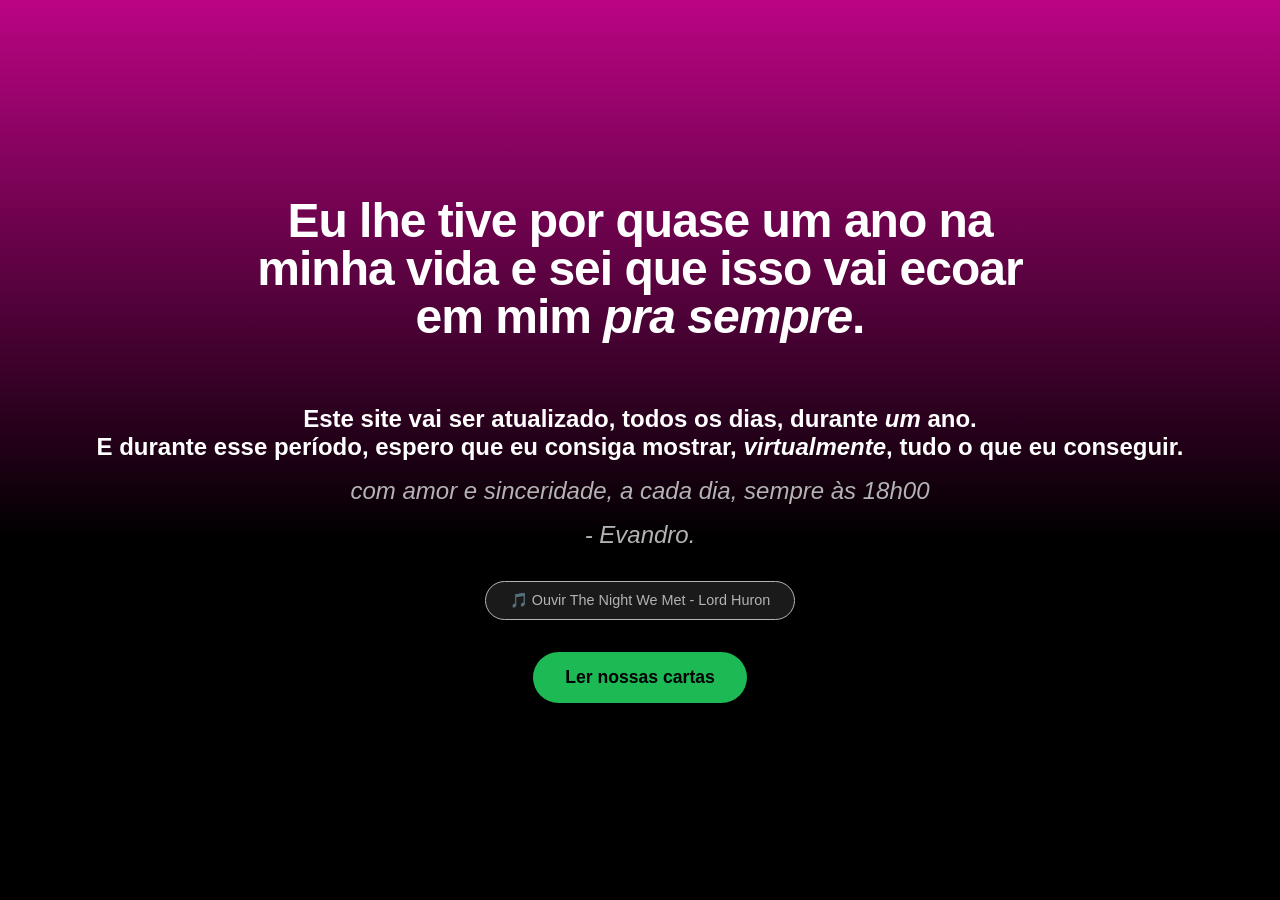
<file: index.html>
<!DOCTYPE html>
<html lang="pt-BR">
<head>
    <meta charset="UTF-8">
    <meta name="viewport" content="width=device-width, initial-scale=1.0">
    <title>Para Brenda</title>
    <link rel="stylesheet" href="styles.css">
</head>
<body style="justify-content: center;">

    <h1>Eu lhe tive por quase um ano na minha vida e sei que isso vai ecoar em mim <em>pra sempre</em>.</h1>
    <h2>Este site vai ser atualizado, todos os dias, durante <em>um</em> ano.</h2>
    <h2>E durante esse período, espero que eu consiga mostrar, <em>virtualmente</em>, tudo o que eu conseguir.</h2>
    <p class="signature">com amor e sinceridade, a cada dia, sempre às 18h00</p>
    <p class="signature">- Evandro.</p>

    <audio id="musicaFundo" src="trilha.mp3" loop></audio>

    <button id="btnPlay" class="btn-secundario" style="margin-top: 2rem; display: none; background: rgba(255,255,255,0.1);">
        🎵 Ouvir The Night We Met - Lord Huron
    </button>

    <a href="cartas.html" class="btn">Ler nossas cartas</a>

    <script>
        const audio = document.getElementById('musicaFundo');
        const btnPlay = document.getElementById('btnPlay');

        // Assim que a página carregar, o site tenta dar o play
        window.addEventListener('load', () => {
            audio.play().catch(() => {
                // Se der erro (o navegador bloqueou o som), ele mostra o botão
                btnPlay.style.display = 'inline-block';
            });
        });

        // Se ela precisar clicar no botão, a música toca e o botão some
        btnPlay.addEventListener('click', () => {
            audio.play();
            btnPlay.style.display = 'none';
        });

        // Truque extra: se ela clicar em qualquer lugar da tela (tipo um toque acidental), a música também tenta tocar
        document.body.addEventListener('click', () => {
            if (audio.paused) {
                audio.play();
                btnPlay.style.display = 'none';
            }
        }, { once: true });
    </script>
</body>
</html>
</file>
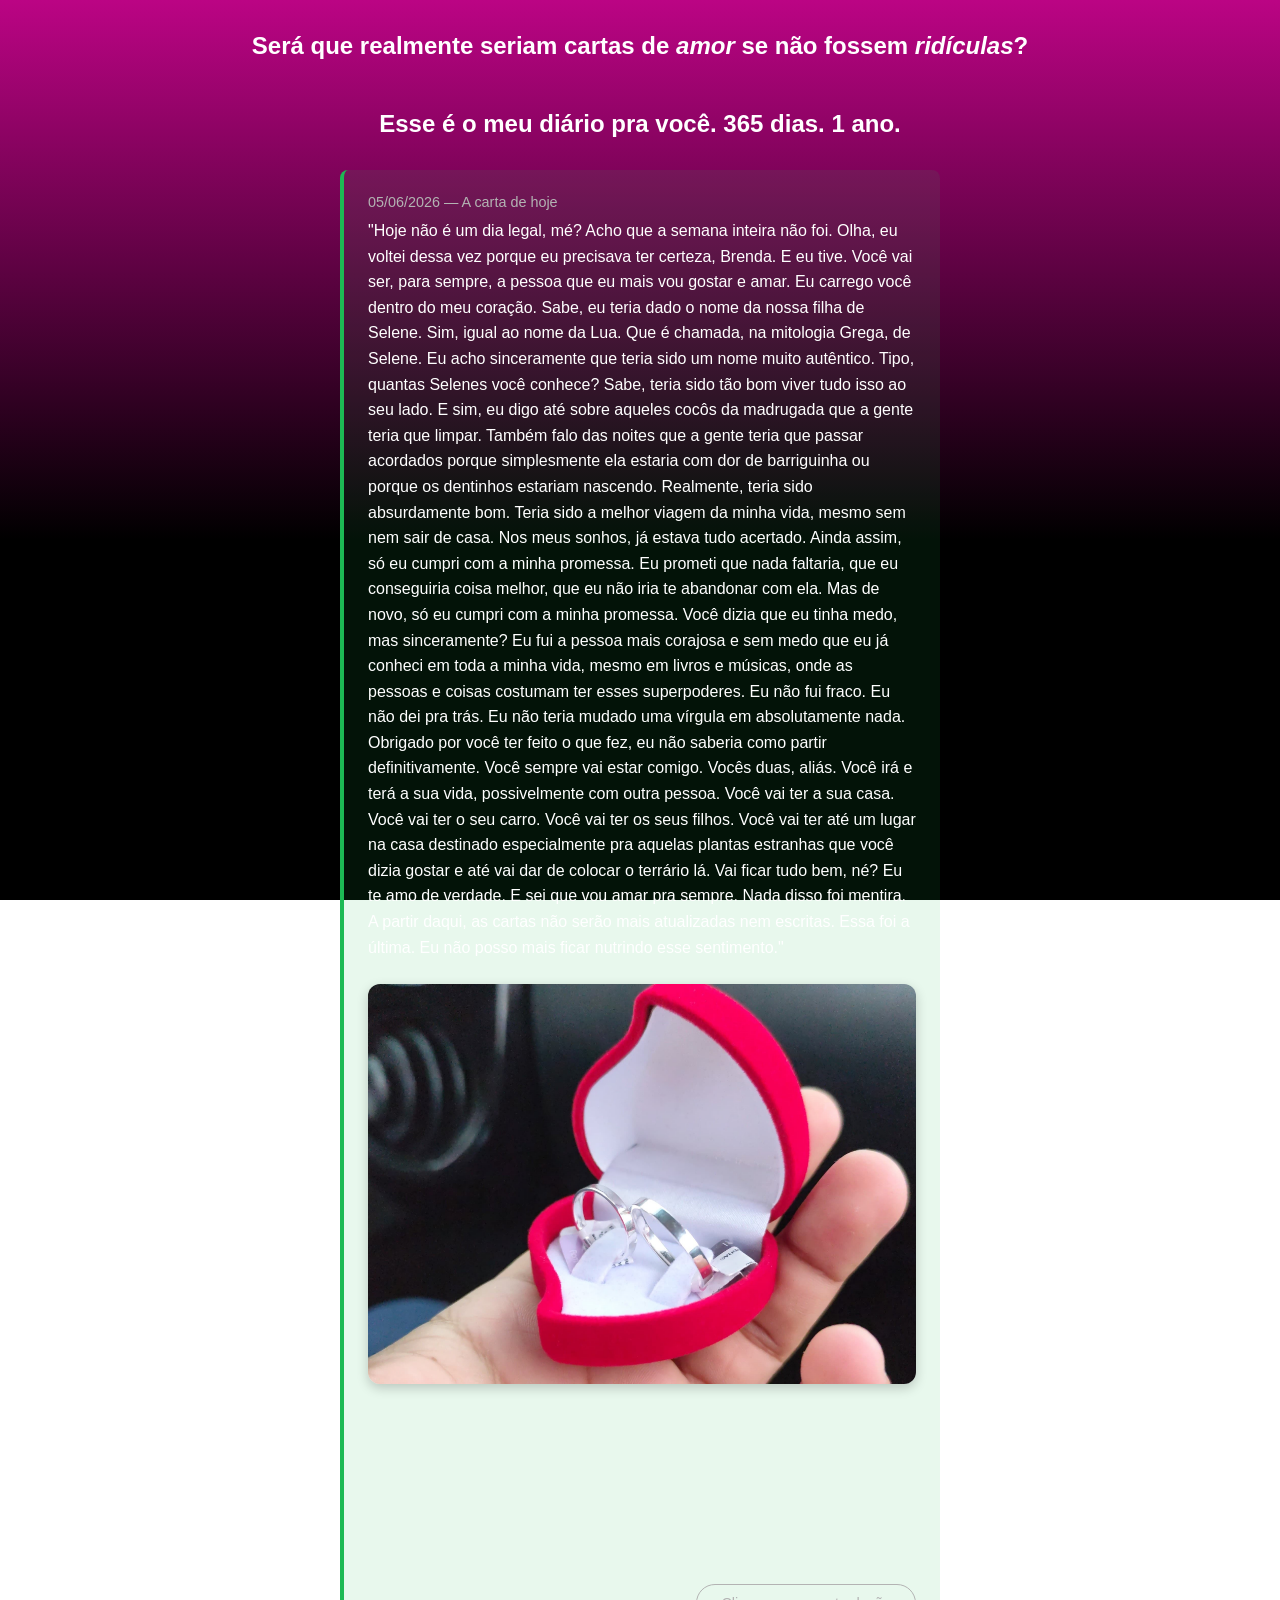
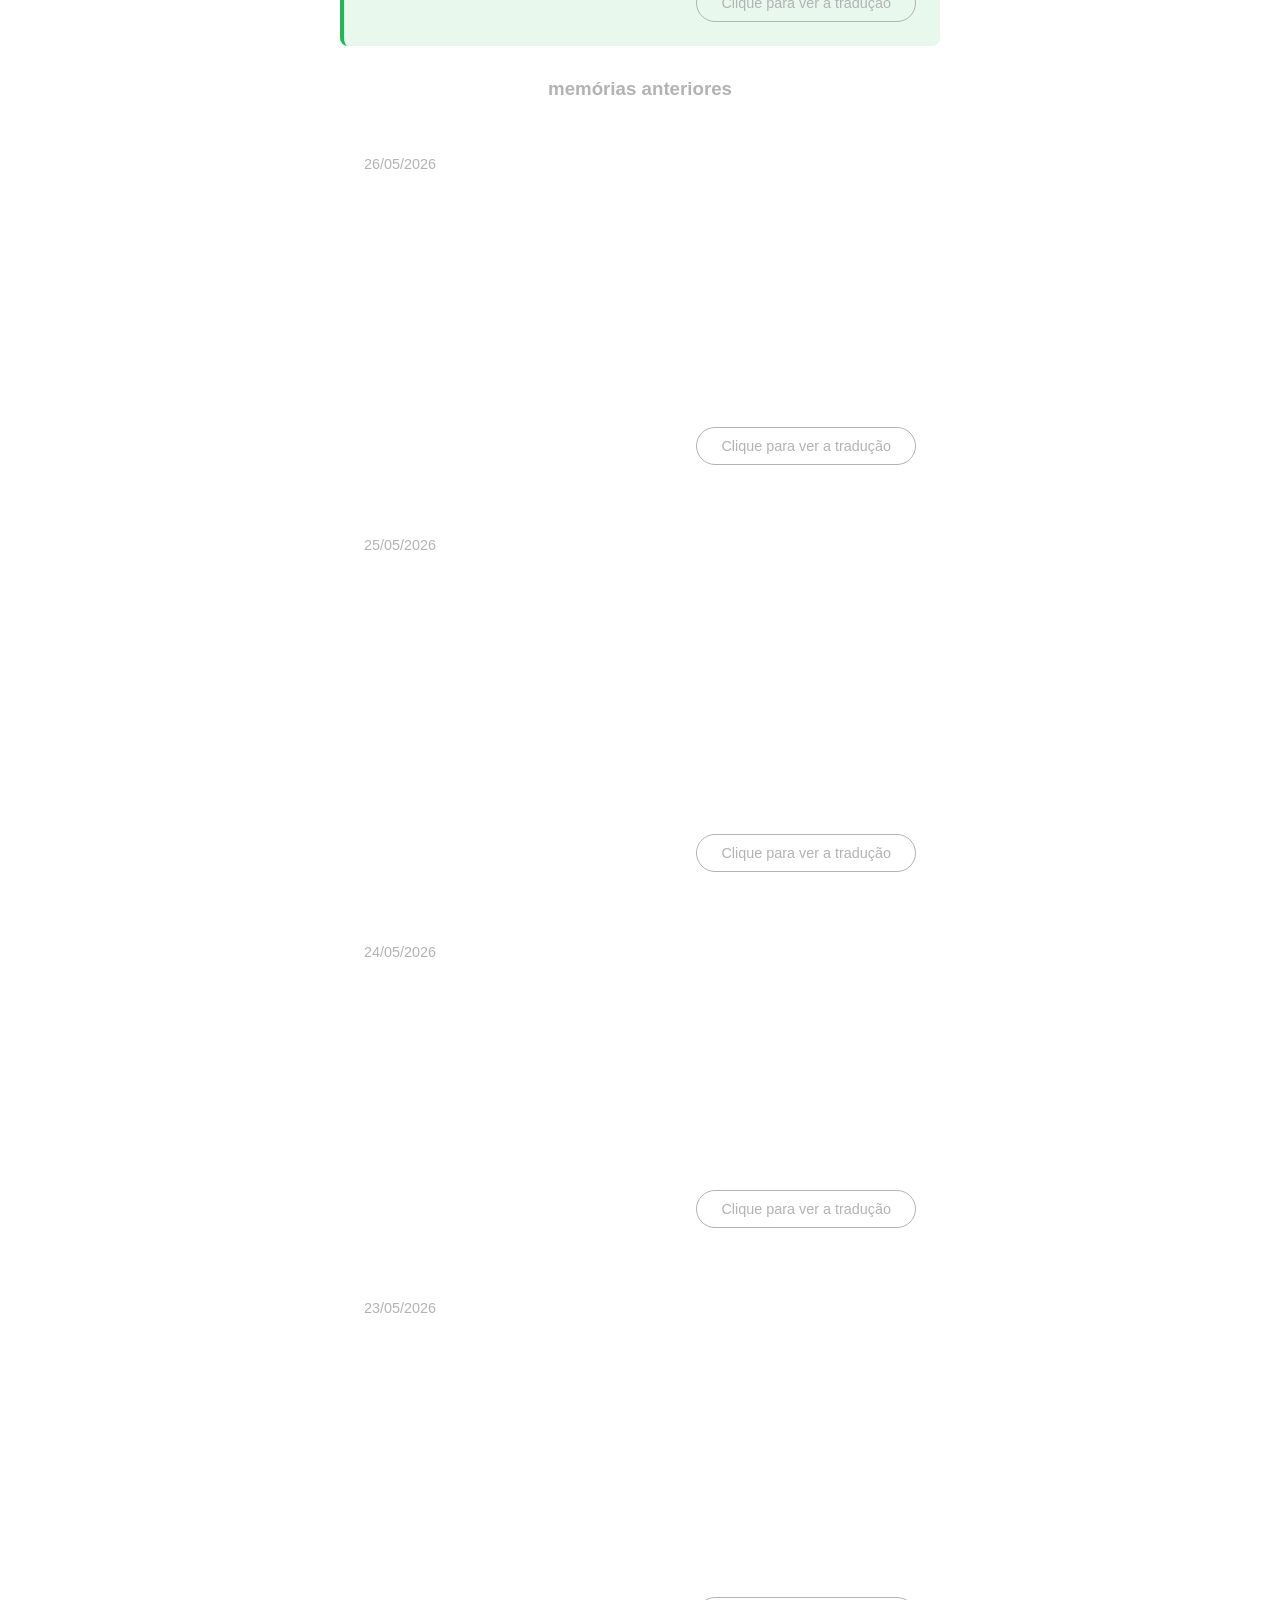
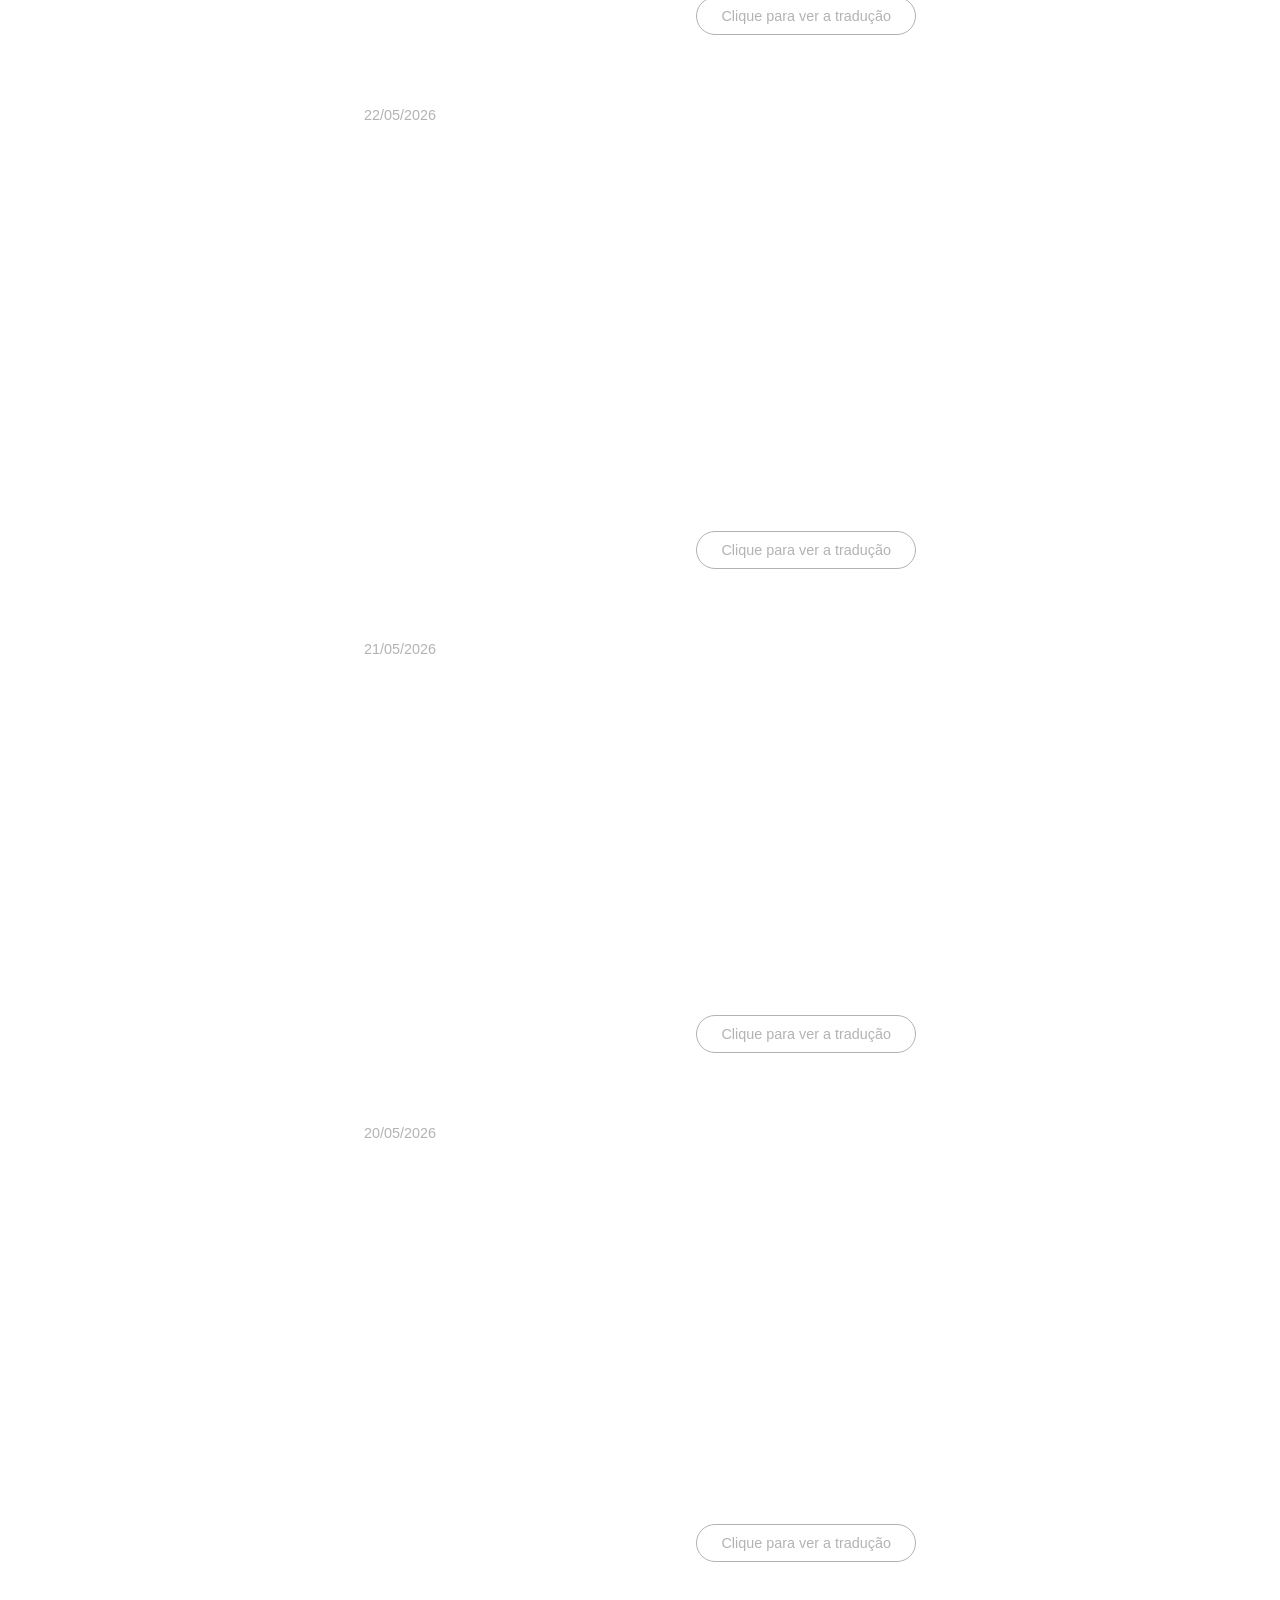
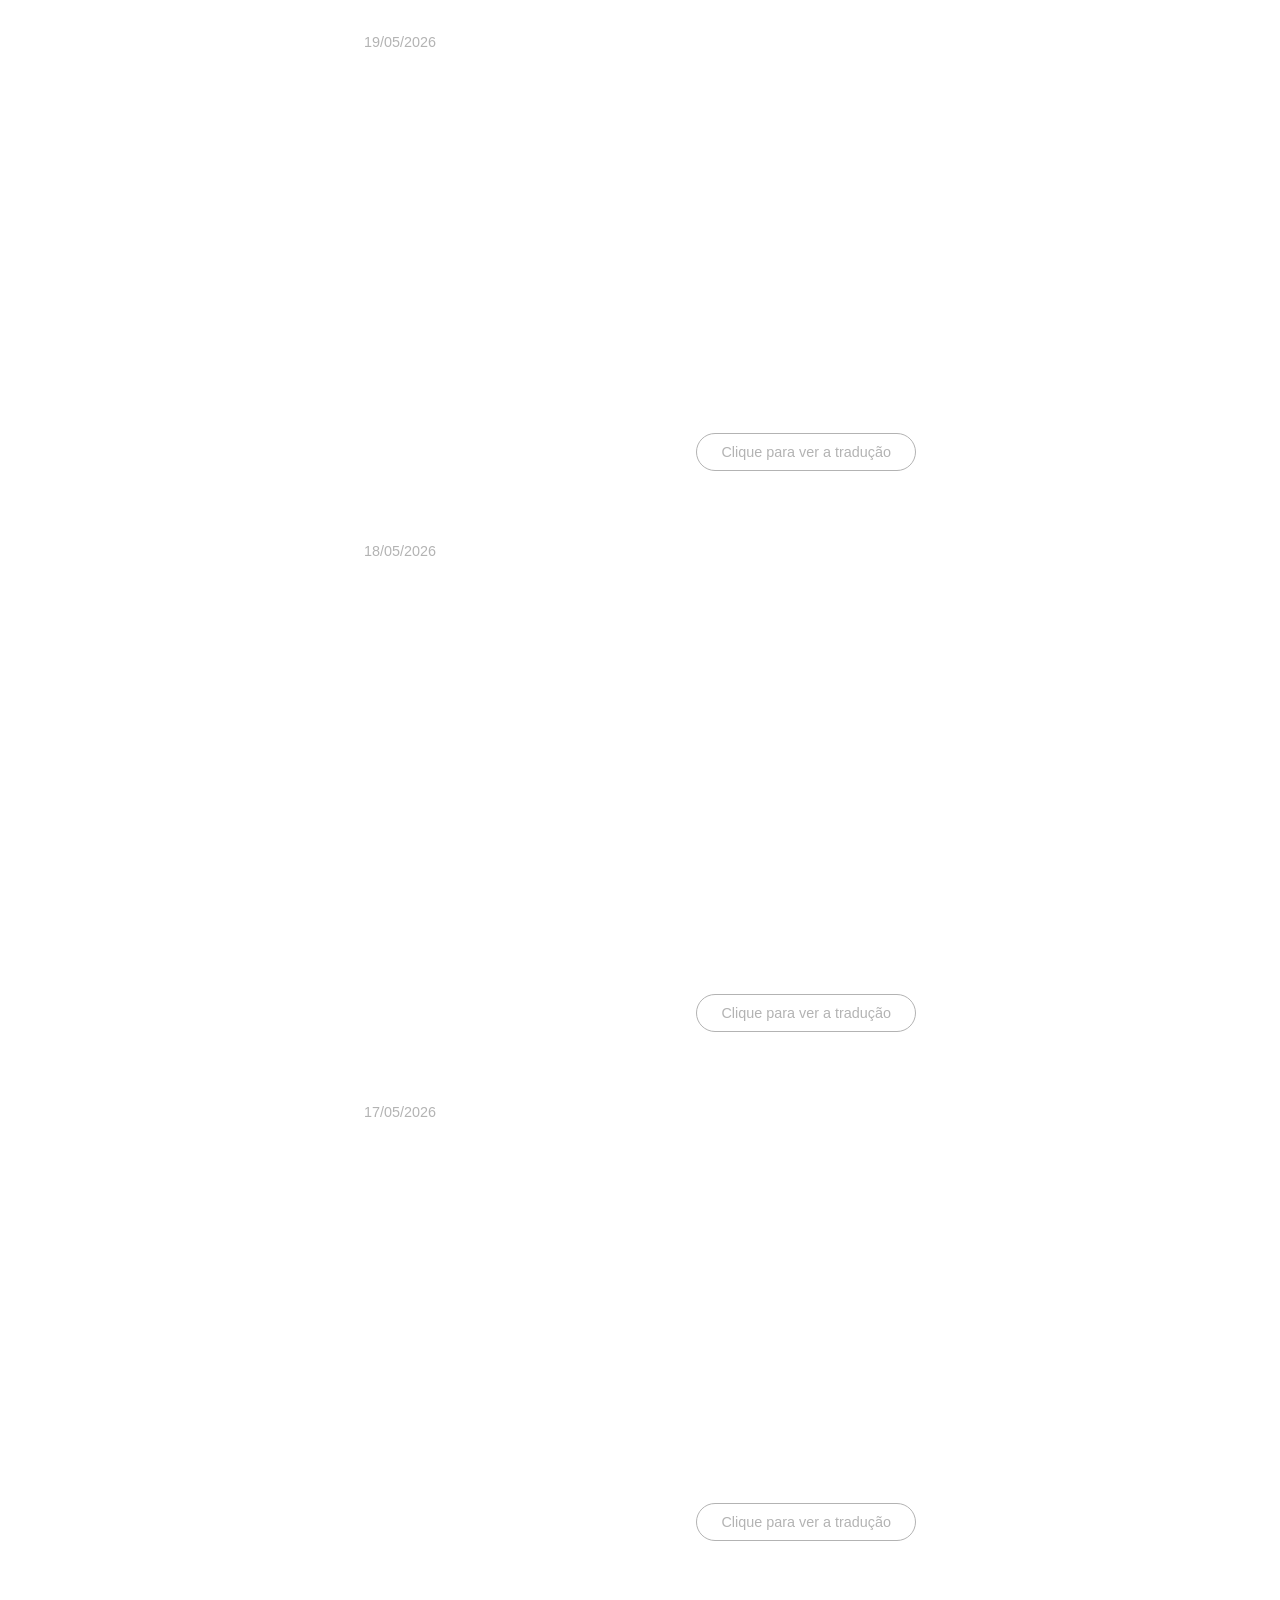
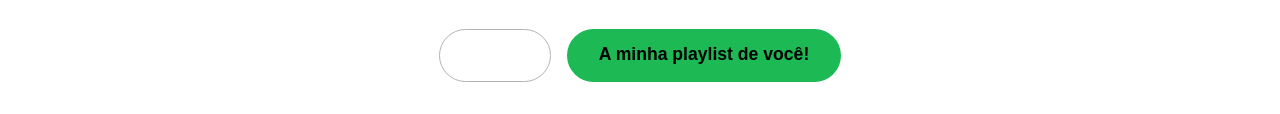
<file: cartas.html>
<!DOCTYPE html>
<html lang="pt-BR">
<head>
    <meta charset="UTF-8">
    <meta name="viewport" content="width=device-width, initial-scale=1.0">
    <title>Minhas cartas</title>
    <link rel="stylesheet" href="styles.css">
</head>
<body>

    <h2 style="margin-bottom: 2rem;">Será que realmente seriam cartas de <em>amor</em> se não fossem <em>ridículas</em>?</h2><br>
    
    <h2 style="margin-bottom: 2rem;">Esse é o meu diário pra você. 365 dias. 1 ano.</h2>
    
    <div class="cartas-container" id="container-hoje">
        </div>

    <h3 style="margin: 2rem 0; color: var(--text-sub);">memórias anteriores</h3>

    <div class="cartas-container" id="container-passadas">
        </div>

    <nav>
        <a href="index.html" class="btn" style="background: transparent; color: var(--text-main); border: 1px solid var(--text-sub);">Início</a>
        <a href="musica.html" class="btn">A minha playlist de você!</a>
    </nav>

    <script src="script.js"></script>

</body>
</html>
</file>
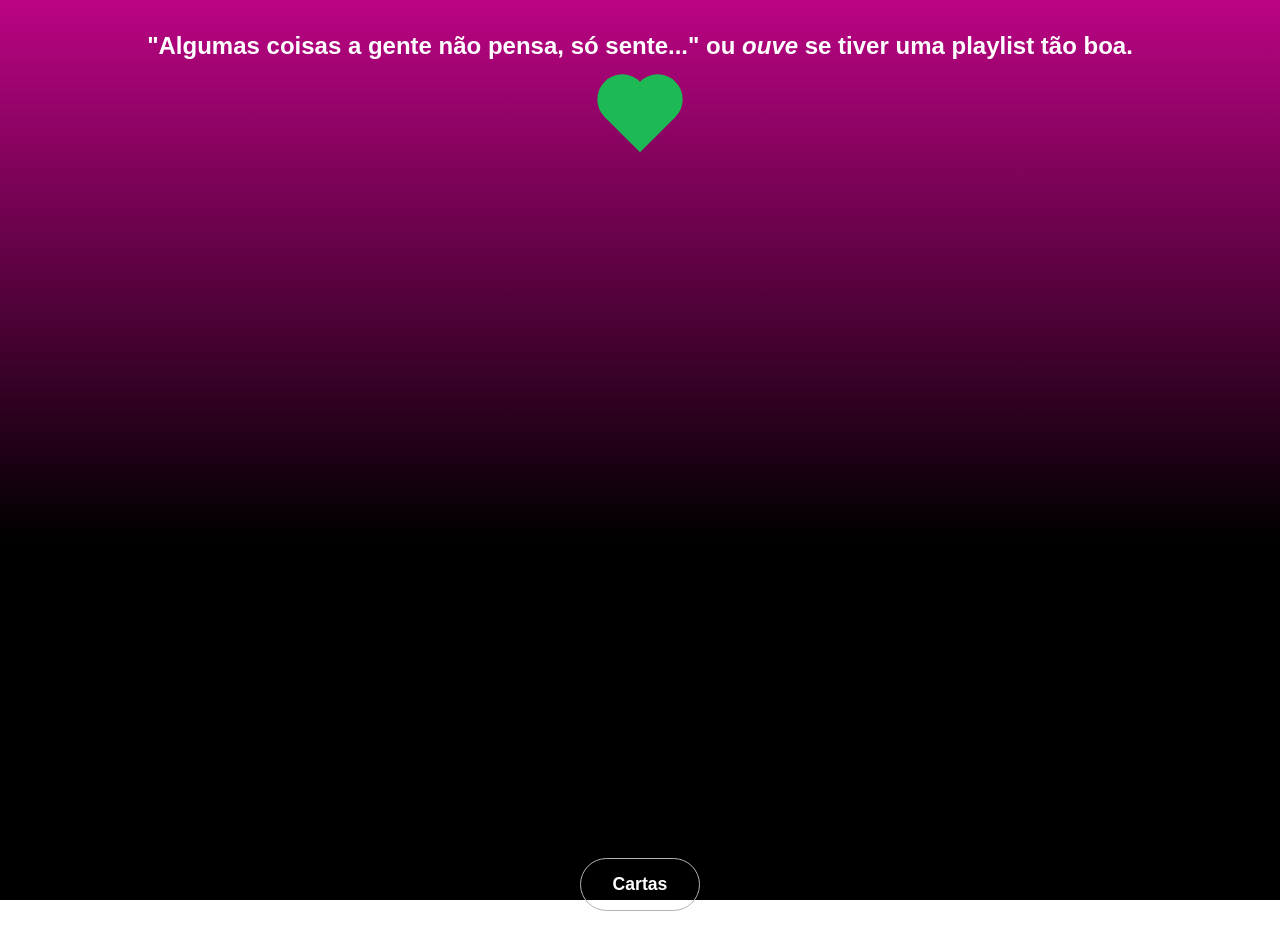
<file: musica.html>
<!DOCTYPE html>
<html lang="pt-BR">
<head>
    <meta charset="UTF-8">
    <meta name="viewport" content="width=device-width, initial-scale=1.0">
    <title>Minha playlist sobre você</title>
    <link rel="stylesheet" href="styles.css">
</head>
<body style="justify-content: center;">

    <h2>"Algumas coisas a gente não pensa, só sente..." ou <em>ouve</em> se tiver uma playlist tão boa.</h2>

    <div class="heart-container">
        <div class="heart"></div>
    </div>

    <div style="width: 100%; max-width: 600px; margin-top: 1rem;">
        <iframe style="border-radius:12px" 
            src="https://open.spotify.com/embed/playlist/41iukMVSsYgZxFVgKjeYow?utm_source=generator&theme=0" 
            width="100%" 
            height="600" 
            frameBorder="0.5" 
            allowfullscreen="" 
            allow="autoplay; clipboard-write; encrypted-media; fullscreen; picture-in-picture" 
            loading="lazy">
        </iframe>
    </div>

    <nav>
        <a href="cartas.html" class="btn" style="background: transparent; color: var(--text-main); border: 1px solid var(--text-sub);">Cartas</a>
    </nav>

</body>
</html>
</file>
<file: styles.css>
:root {
    --bg-top: #bb0484;      /* rosa no topo */
    --bg-bottom: #000000;   /* Fundo escuro padrão Spotify */
    --text-main: #ffffff;
    --text-sub: #b3b3b3;
    --accent: #1db954;      /* Verde Spotify */
    --card-bg: rgba(255, 255, 255, 0.05);
}

* {
    margin: 0;
    padding: 0;
    box-sizing: border-box;
    font-family: 'Helvetica Neue', Arial, sans-serif;
}

body {
    background: linear-gradient(to bottom, var(--bg-top) 0%, var(--bg-bottom) 60%);
    background-attachment: fixed;
    color: var(--text-main);
    min-height: 100vh;
    display: flex;
    flex-direction: column;
    align-items: center;
    padding: 2rem;
}

/* Tipografia e Botões */
h1 {
    font-size: 3rem;
    font-weight: 800;
    text-align: center;
    letter-spacing: -1px;
    margin-bottom: 4rem;
    max-width: 800px;
    line-height: 1.0;
}

.signature {
    font-size: 1.5rem;
    color: var(--text-sub);
    font-style: italic;
    margin-top: 1rem;
}

.btn {
    background-color: var(--accent);
    color: #000;
    padding: 15px 32px;
    border-radius: 500px;
    text-decoration: none;
    font-weight: bold;
    font-size: 1.1rem;
    transition: transform 0.2s, background-color 0.2s;
    border: none;
    cursor: pointer;
    margin-top: 2rem;
}

.btn:hover {
    transform: scale(1.05);
    background-color: #1ed760;
}

/* Cartas */
.cartas-container {
    width: 100%;
    max-width: 600px;
    display: flex;
    flex-direction: column;
    gap: 1.5rem;
}

.carta {
    background: var(--card-bg);
    padding: 1.5rem;
    border-radius: 8px;
    transition: background 0.3s;
}

.carta:hover {
    background: rgba(255, 255, 255, 0.1);
}

.carta-hoje {
    border-left: 4px solid var(--accent);
    background: rgba(29, 185, 84, 0.1);
}

.carta-data {
    font-size: 0.9rem;
    color: var(--text-sub);
    margin-bottom: 0.5rem;
}

/* Animação do Coração */
.heart-container {
    display: flex;
    justify-content: center;
    margin: 2rem 0;
}

.heart {
    width: 50px;
    height: 50px;
    background-color: var(--accent);
    position: relative;
    transform: rotate(-45deg);
    animation: heartbeat 1.2s infinite;
}

.heart::before,
.heart::after {
    content: "";
    width: 50px;
    height: 50px;
    background-color: var(--accent);
    border-radius: 50%;
    position: absolute;
}

.heart::before {
    top: -25px;
    left: 0;
}

.heart::after {
    top: 0;
    left: 25px;
}

@keyframes heartbeat {
    0% { transform: rotate(-45deg) scale(1); }
    14% { transform: rotate(-45deg) scale(1.3); }
    28% { transform: rotate(-45deg) scale(1); }
    42% { transform: rotate(-45deg) scale(1.3); }
    70% { transform: rotate(-45deg) scale(1); }
}

nav { margin-top: 2rem; display: flex; gap: 1rem; }

.btn-secundario {
    display: inline-block;
    background-color: transparent;
    color: var(--text-sub);
    padding: 10px 24px;
    border-radius: 500px;
    text-decoration: none;
    font-size: 0.9rem;
    border: 1px solid var(--text-sub);
    transition: all 0.2s;
    cursor: pointer;
}

.btn-secundario:hover {
    color: var(--text-main);
    border-color: var(--text-main);
    background-color: rgba(255, 255, 255, 0.1);
}

.carta-imagem {
    width: 100%; /* Ocupa a largura total da carta */
    max-height: 400px; /* Evita que fique gigante em telas maiores */
    aspect-ratio: 1 / 1; /* Força o formato quadrado perfeito */
    object-fit: cover; /* Corta as sobras sem distorcer a foto */
    border-radius: 12px; /* O mesmo arredondamento do iframe do Spotify */
    margin-top: 1.5rem;
    box-shadow: 0 4px 12px rgba(0, 0, 0, 0.2); /* Sombra suave para destacar */
}
</file>
